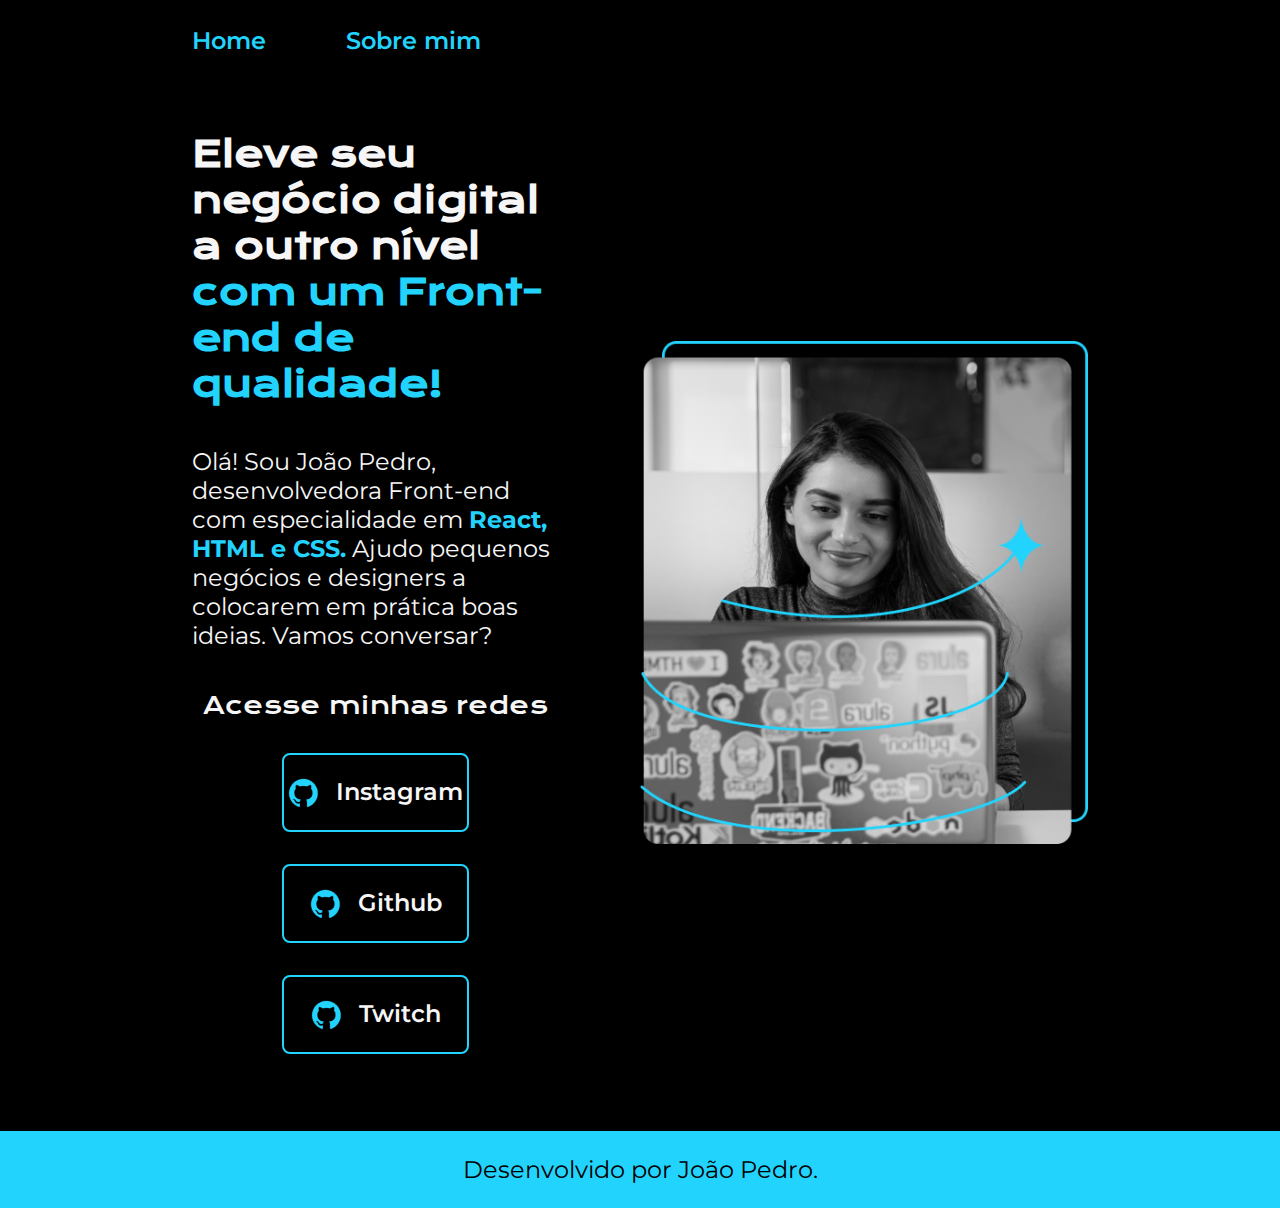
<file: index.html>
<!DOCTYPE html>
<html lang="pt-br">
<head>
    <meta charset="UTF-8">
    <meta name="viewport" content="width=device-width, initial-scale=1.0">
    <title>Portfolio2</title>
    <link rel="stylesheet" href="./styles/styles.css">
</head>

<!--comentario teste-->

<body>
    <header class = "cabecalho">
        <nav class = "cabecalho__menu">
            <a class = "cabecalho__menu__link" href = "index.html">Home</a>
            <a class = "cabecalho__menu__link" href = "about.html">Sobre mim</a>
        </nav>
    </header>
    <main class = "apresentacao">
        <section class = "apresentacao__conteudo">
            <h1 class = "apresentacao__conteudo__titulo">Eleve seu negócio digital a outro nível <strong class = "titulo-destaque">com um Front-end de qualidade!</strong></h1>

            <p class = "apresentacao__conteudo__paragrafo">Olá! Sou João Pedro, desenvolvedora Front-end com especialidade em <strong class = "paragrafo-destaque">React, HTML e CSS.</strong> Ajudo pequenos negócios e designers a colocarem em prática boas ideias. Vamos conversar?</p>
            
            <div class = "apresentacao__links">
                <h2 class = "apresentacao__links__subtitulo">Acesse minhas redes</h2>
                <a class = "apresentacao__links__links" href="https://github.com/alura-cursos/Portifolio-HTML-e-CSS-Curso2/blob/aula_4/index.html">
                    <img src = "./assets/github.png" alt = "github img">
                    Instagram
                </a>

                <a class = "apresentacao__links__links" href="https://github.com/alura-cursos/Portifolio-HTML-e-CSS-Curso2/blob/aula_4/index.html">
                    <img src = "./assets/github.png" alt = "github img">
                    Github
                </a>

                <a class = "apresentacao__links__links" href="https://github.com/alura-cursos/Portifolio-HTML-e-CSS-Curso2/blob/aula_4/index.html">
                    <img src = "./assets/github.png" alt = "github img">
                    Twitch
                </a>
            </div>
        </section>

        <img class = "apresentacao__imagem" src="./assets/Imagem.png" alt="Foto do Site">  
    </main>
    <footer class = "rodape">
        <p>Desenvolvido por João Pedro.</p>
    </footer>
</body>
</html>
</file>
<file: styles/styles.css>
@import url('https://fonts.googleapis.com/css2?family=Krona+One&family=Montserrat:wght@400;600&display=swap');

* {
   margin: 0;
   padding: 0;
}

:root {
    --cor1: #000000;
    --cor2: #f6f6f6;
    --cor3: #22D4FD;
    --fonte1: 'Montserrat', sans-serif;
    --fonte2: 'Krona One', sans-serif;
}

body {
    box-sizing: border-box;
    /* height: 100vh; */
    background-color: var(--cor1);
    color: var(--cor2);
}

.cabecalho {
    padding: 2% 0 0 15%;
}

.cabecalho__menu {
    display: flex;
    gap: 80px;
}

.cabecalho__menu__link {
    font-family: var(--fonte1);
    font-weight: 600;
    font-size: 1.5rem;
    color: var(--cor3);
    text-decoration: none;
}

.apresentacao {
    display: flex;
    align-items: center;
    justify-content: space-between;
    padding: 6% 15%;
    gap: 82px;
}

.apresentacao__conteudo {
   width: 50%;
   display: flex;
   flex-direction: column;
   gap: 40px;
}

.apresentacao__conteudo__titulo {
    font-size: 2.25rem;
    font-family: var(--fonte2);
}

.titulo-destaque {
    color: var(--cor3);
}

.apresentacao__conteudo__paragrafo {
    font-size: 1.5rem;
    font-family: var(--fonte1);
}

.paragrafo-destaque{
    color: var(--cor3);
}

.apresentacao__links{
    display: flex;
    flex-direction: column;
    justify-content: space-between;
    align-items: center;
    gap: 32px;
}

.apresentacao__links__subtitulo {
    font-family: var(--fonte2);
    font-weight: 400;
    font-size: 1.5rem;
}

.apresentacao__links__links {
    /* background-color: #22D4FD; */
    display: flex;
    justify-content: center;
    gap: 16px;
    width: 50%;
    text-align: center;
    border: 2px solid var(--cor3);
    border-radius: 8px;
    font-size: 1.5rem;
    text-decoration: none;
    font-family: var(--fonte1);
    color: var(--cor2);
    font-size: 1.5rem;
    padding-top: 21.5px;
    padding-bottom: 21.5px;
    font-weight: 600;
}

.apresentacao__links__links:hover {
    background-color: #272727;
}

.apresentacao__imagem{
    width: 50%;
}

.rodape {
    color: var(--cor1);
    background-color: var(--cor3);
    text-align: center;
    padding: 24px;
    font-size: 1.5rem;
    font-family: var(--fonte1);
    font-weight: 400;
}

@media (max-width: 1200px) {
    .apresentacao {
        flex-direction: column-reverse;
        padding: 5%;
     }

    .apresentacao__conteudo {
        width: auto;
    }

    .cabecalho {
        padding: 10%;
    }

    .cabecalho__menu {
        justify-content: center;
    }
}
</file>
